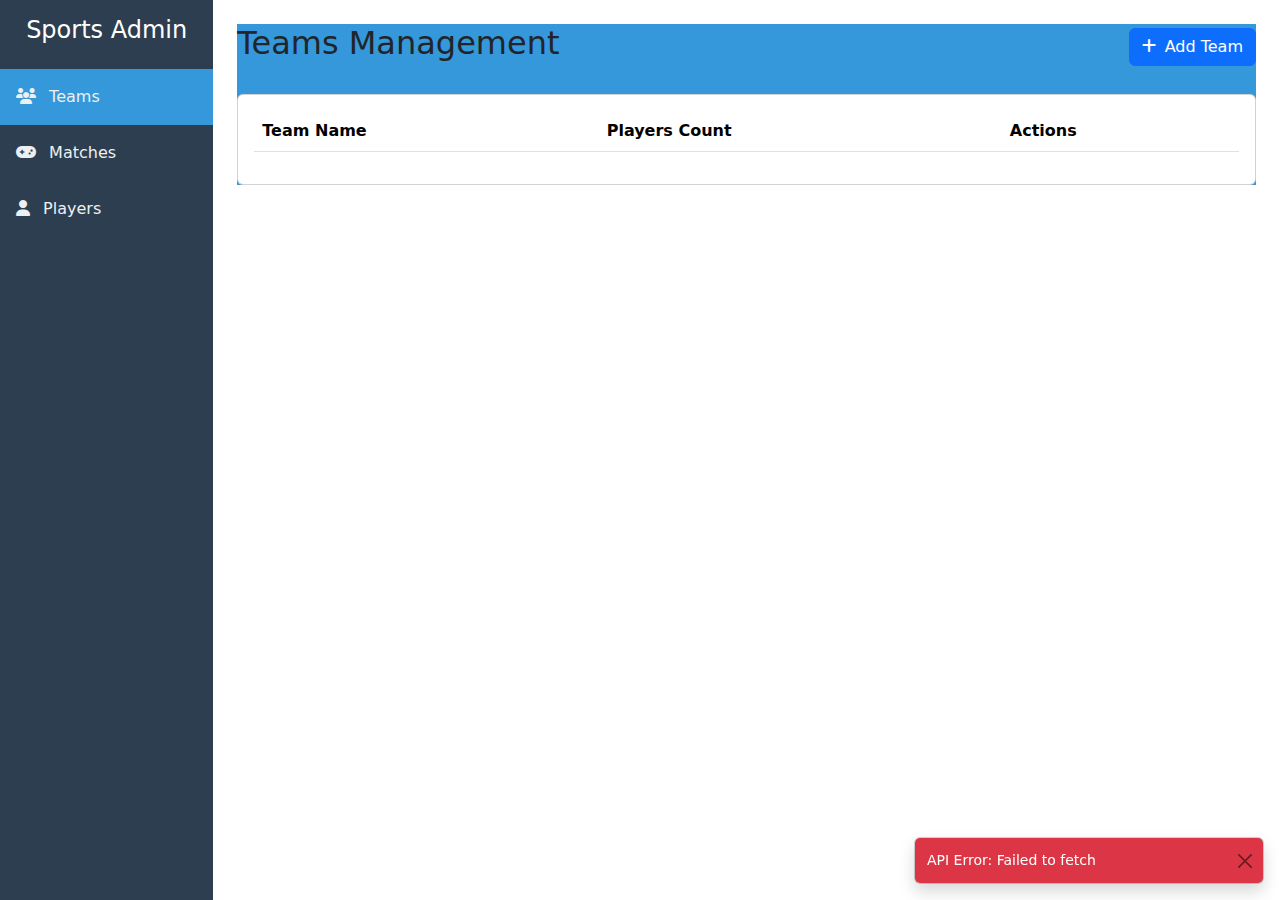
<file: client/admin.html>
<!DOCTYPE html>
<html lang="en">

<head>
    <meta charset="UTF-8">
    <meta name="viewport" content="width=device-width, initial-scale=1.0">
    <title>Sports Admin Dashboard</title>
    <!-- Bootstrap CSS -->
    <link href="https://cdn.jsdelivr.net/npm/bootstrap@5.3.3/dist/css/bootstrap.min.css" rel="stylesheet"
        integrity="sha384-QWTKZyjpPEjISv5WaRU9OFeRpok6YctnYmDr5pNlyT2bRjXh0JMhjY6hW+ALEwIH" crossorigin="anonymous">
    <!-- Font Awesome -->
    <link rel="stylesheet" href="https://cdnjs.cloudflare.com/ajax/libs/font-awesome/6.4.0/css/all.min.css">
    <link rel="stylesheet" href="css/admin.css">
</head>

<body>
    <div class="container-fluid">
        <div class="row">
            <!-- Sidebar -->
            <div class="col-md-2 sidebar p-0">
                <div class="d-flex flex-column">
                    <div class="p-3 text-center">
                        <h4 class="text-white">Sports Admin</h4>
                    </div>
                    <nav class="nav flex-column">
                        <a class="nav-link active p-3" href="#teams" data-bs-toggle="tab">
                            <i class="fas fa-users me-2"></i> Teams
                        </a>
                        <a class="nav-link p-3" href="#matches" data-bs-toggle="tab">
                            <i class="fas fa-gamepad me-2"></i> Matches
                        </a>
                        <a class="nav-link p-3" href="#players" data-bs-toggle="tab">
                            <i class="fas fa-user me-2"></i> Players
                        </a>
                    </nav>
                </div>
            </div>

            <!-- Main Content -->
            <div class="col-md-10 p-4">
                <div class="tab-content">
                    <!-- Teams Section -->
                    <div class="tab-pane fade show active" id="teams">
                        <div class="d-flex justify-content-between align-items-center mb-4">
                            <h2>Teams Management</h2>
                            <button class="btn btn-primary" data-bs-toggle="modal" data-bs-target="#addTeamModal">
                                <i class="fas fa-plus me-2"></i>Add Team
                            </button>
                        </div>
                        <div class="card">
                            <div class="card-body">
                                <div class="table-responsive">
                                    <table class="table table-hover">
                                        <thead>
                                            <tr>
                                                <th>Team Name</th>
                                                <th>Players Count</th>
                                                <th>Actions</th>
                                            </tr>
                                        </thead>
                                        <tbody>
                                            <!-- Team rows will be dynamically added here -->
                                        </tbody>
                                    </table>
                                </div>
                            </div>
                        </div>
                    </div>

                    <!-- Matches Section -->
                    <div class="tab-pane fade" id="matches">
                        <div class="d-flex justify-content-between align-items-center mb-4">
                            <h2>Matches Management</h2>
                            <button class="btn btn-primary" data-bs-toggle="modal" data-bs-target="#addMatchModal">
                                <i class="fas fa-plus me-2"></i>Add Match
                            </button>
                        </div>
                        <div class="card">
                            <div class="card-body">
                                <div class="table-responsive">
                                    <table class="table table-hover">
                                        <thead>
                                            <tr>
                                                <th>Team 1</th>
                                                <th>Team 1</th>
                                                <th>Team 1 Score</th>
                                                <th>Team 2 Score</th>
                                                <th>Date</th>
                                                <th>Status</th>
                                                <th>Actions</th>
                                            </tr>
                                        </thead>
                                        <tbody>
                                            <!-- Match rows will be dynamically added here -->
                                        </tbody>
                                    </table>
                                </div>
                            </div>
                        </div>
                    </div>

                    <!-- Players Section -->
                    <div class="tab-pane fade" id="players">
                        <div class="d-flex justify-content-between align-items-center mb-4">
                            <h2>Players Management</h2>
                            <button class="btn btn-primary" data-bs-toggle="modal" data-bs-target="#addPlayerModal">
                                <i class="fas fa-plus me-2"></i>Add Player
                            </button>
                        </div>
                        <div class="card">
                            <div class="card-body">
                                <div class="table-responsive">
                                    <table class="table table-hover">
                                        <thead>
                                            <tr>
                                                <th>Name</th>
                                                <th>Age</th>
                                                <th>Position</th>
                                                <th>Team</th>
                                                <th>Statistics</th>
                                                <th>Actions</th>
                                            </tr>
                                        </thead>
                                        <tbody>
                                            <!-- Player rows will be dynamically added here -->
                                        </tbody>
                                    </table>
                                </div>
                            </div>
                        </div>
                    </div>
                </div>
            </div>
        </div>
    </div>

    <!-- Add Team Modal -->
    <div class="modal fade" id="addTeamModal" tabindex="-1">
        <div class="modal-dialog">
            <div class="modal-content">
                <div class="modal-header">
                    <h5 class="modal-title">Add New Team</h5>
                    <button type="button" class="btn-close" data-bs-dismiss="modal"></button>
                </div>
                <div class="modal-body">
                    <form id="addTeamForm">
                        <div class="mb-3">
                            <label class="form-label">Team Name</label>
                            <input type="text" name="name" class="form-control" required>
                        </div>

                        <div class="mb-3">
                            <label class="form-label">City</label>
                            <input type="text" name="city" class="form-control" required>
                        </div>
                        <!-- Add more team fields as needed -->
                    </form>
                </div>
                <div class="modal-footer">
                    <button type="button" class="btn btn-secondary" data-bs-dismiss="modal">Close</button>
                    <button type="submit" form="addTeamForm" class="btn btn-primary">Save Team</button>
                </div>
            </div>
        </div>
    </div>

    <!-- Add Player Modal -->
    <div class="modal fade" id="addPlayerModal" tabindex="-1">
        <div class="modal-dialog">
            <div class="modal-content">
                <div class="modal-header">
                    <h5 class="modal-title">Add New Player</h5>
                    <button type="button" class="btn-close" data-bs-dismiss="modal"></button>
                </div>
                <div class="modal-body">
                    <form id="addPlayerForm">
                        <div class="mb-3">
                            <label class="form-label">Name</label>
                            <input type="text" class="form-control" name="name" required>
                        </div>
                        <div class="mb-3">
                            <label class="form-label">Birth</label>
                            <input type="date" class="form-control" name="birth" required>
                        </div>
                        <div class="mb-3">
                            <label class="form-label">Position</label>
                            <select class="form-select" name="position" required>
                                <option value="">Select Position</option>
                                <option value="Goalkeeper">Goalkeeper</option>
                                <option value="Defender">Defender</option>
                                <option value="Midfielder">Midfielder</option>
                                <option value="Forward">Forward</option>
                            </select>
                        </div>
                        <div class="mb-3">
                            <label class="form-label">Appearances</label>
                            <input type="number" class="form-control" name="appearances" min="0" value="0">
                        </div>
                        <div class="mb-3">
                            <label class="form-label">Goals</label>
                            <input type="number" class="form-control" name="goals" min="0" value="0">
                        </div>
                        <div class="mb-3">
                            <label class="form-label">Assists</label>
                            <input type="number" class="form-control" name="assists" min="0" value="0">
                        </div>
                        <div class="mb-3">
                            <label class="form-label">Team</label>
                            <select class="form-select" name="team_id">
                                <option value="">Select Team</option>
                                ${teams.map(team => `<option value="${team.id}">${team.name}</option>`).join('')}
                            </select>
                        </div>

                        <button type="submit" form="addPlayerForm" class="btn btn-primary">Save Player</button>
                    </form>
                </div>
                <div class="modal-footer">
                    Create a new player
                </div>
            </div>
        </div>
    </div>

    <!-- Add Match Modal -->
    <div class="modal fade" id="addMatchModal" tabindex="-1">
        <div class="modal-dialog">
            <div class="modal-content">
                <div class="modal-header">
                    <h5 class="modal-title">Add New Match</h5>
                    <button type="button" class="btn-close" data-bs-dismiss="modal"></button>
                </div>
                <div class="modal-body">
                    <form id="addMatchForm">
                        <div class="mb-3">
                            <label class="form-label">Team 1</label>
                            <select class="form-select" name="team1_id" required>
                                <option value="">Select Team 1</option>
                            </select>
                        </div>
                        <div class="mb-3">
                            <label class="form-label">Team 2</label>
                            <select class="form-select" name="team2_id" required>
                                <option value="">Select Team 2</option>
                            </select>
                        </div>
                        <div class="mb-3">
                            <label class="form-label">Team 1 Score</label>
                            <input type="number" class="form-control" name="score_team1" required min="0" value="0">
                        </div>
                        <div class="mb-3">
                            <label class="form-label">Team 2 Score</label>
                            <input type="number" class="form-control" name="score_team2" required min="0" value="0">
                        </div>
                        <div class="mb-3">
                            <label class="form-label">Start Time</label>
                            <input type="datetime-local" class="form-control" name="start_time">
                        </div>
                        <div class="mb-3">
                            <label class="form-label">Status</label>
                            <select class="form-select" name="status" required>
                                <option value="not_started">Not Started</option>
                                <option value="in_progress">In Progress</option>
                                <option value="completed">Completed</option>
                            </select>
                        </div>
                    </form>
                </div>
                <div class="modal-footer">
                    <button type="button" class="btn btn-secondary" data-bs-dismiss="modal">Close</button>
                    <button type="submit" form="addMatchForm" class="btn btn-primary">Save Match</button>
                </div>
            </div>
        </div>
    </div>

    <!-- Bootstrap JS and dependencies -->
    <script src="https://cdn.jsdelivr.net/npm/bootstrap@5.3.3/dist/js/bootstrap.bundle.min.js"
        integrity="sha384-YvpcrYf0tY3lHB60NNkmXc5s9fDVZLESaAA55NDzOxhy9GkcIdslK1eN7N6jIeHz"
        crossorigin="anonymous"></script>
    <script src="js/main.js"></script>
    <script src="js/admin.js"></script>
</body>

</html>
</file>
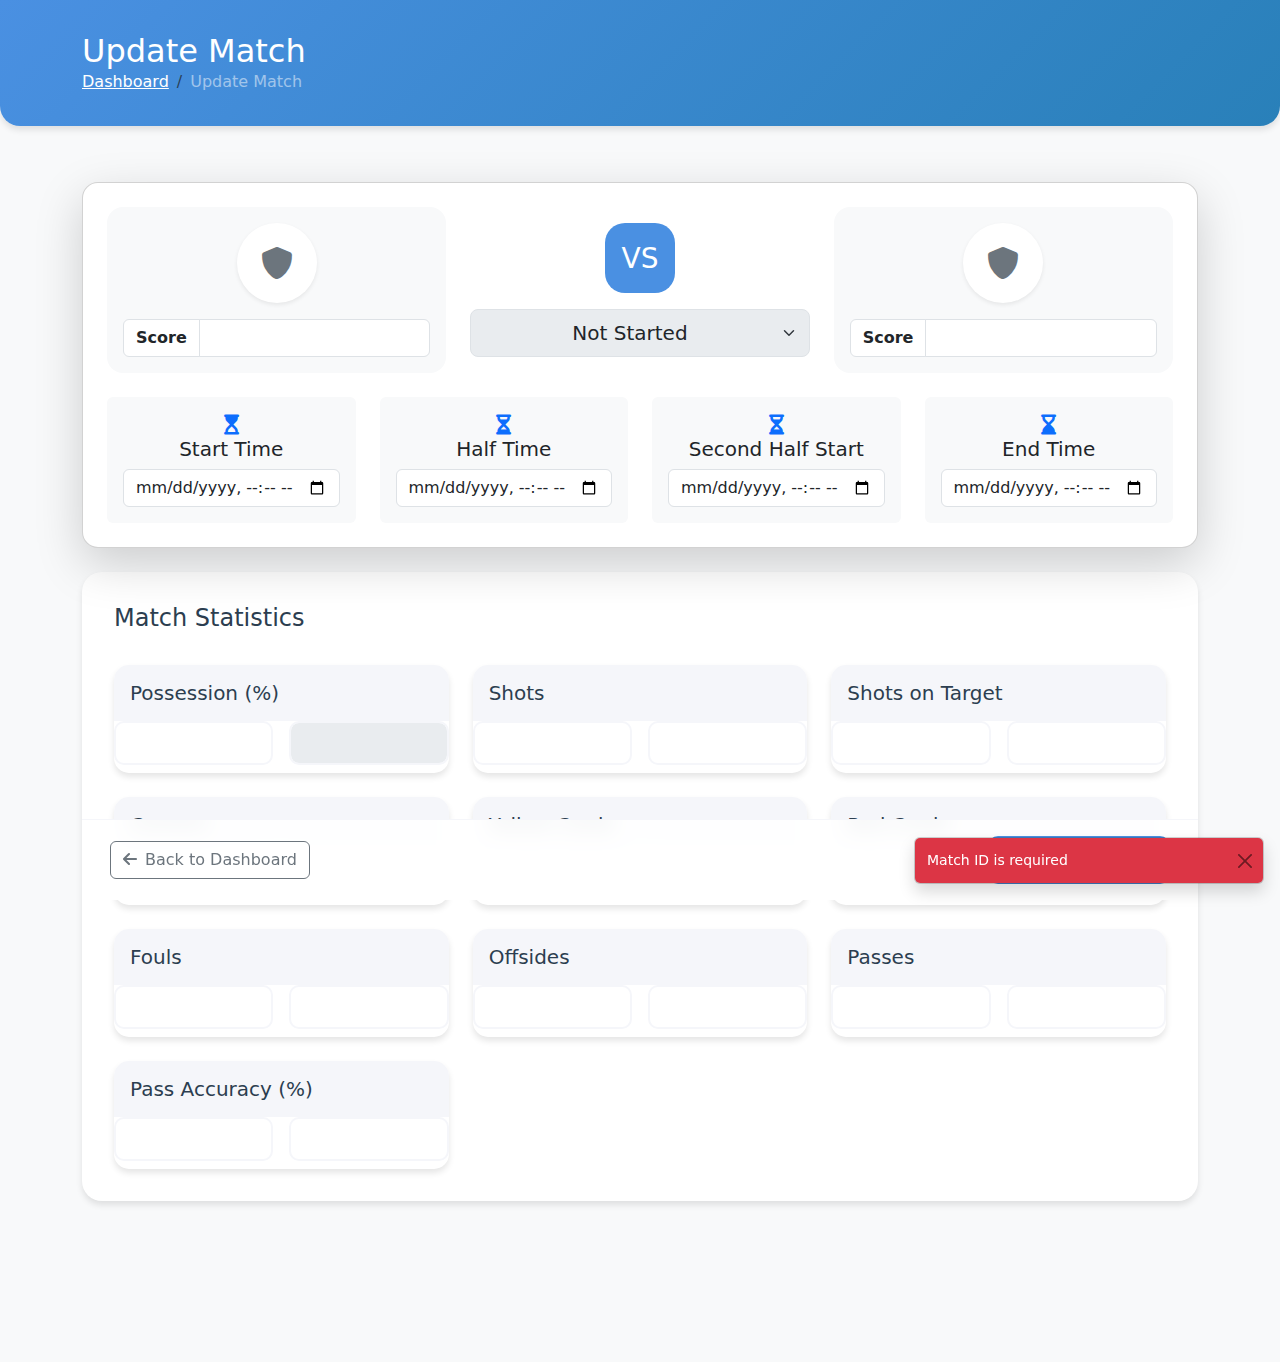
<file: client/update-match.html>
<!DOCTYPE html>
<html lang="en">

<head>
    <meta charset="UTF-8">
    <meta name="viewport" content="width=device-width, initial-scale=1.0">
    <title>Update Match | Admin Panel</title>
    <link href="https://cdn.jsdelivr.net/npm/bootstrap@5.3.0/dist/css/bootstrap.min.css" rel="stylesheet">
    <link href="https://cdnjs.cloudflare.com/ajax/libs/font-awesome/6.0.0/css/all.min.css" rel="stylesheet">
    <link rel="stylesheet" href="css/update-match.css">
</head>

<body>
    <!-- Page Header -->
    <div class="page-header">
        <div class="container">
            <div class="row align-items-center">
                <div class="col">
                    <h2 class="mb-0">Update Match</h2>
                    <nav aria-label="breadcrumb">
                        <ol class="breadcrumb mb-0">
                            <li class="breadcrumb-item"><a href="admin.html" class="text-white">Dashboard</a></li>
                            <li class="breadcrumb-item active text-white-50" aria-current="page">Update Match</li>
                        </ol>
                    </nav>
                </div>
            </div>
        </div>
    </div>

    <div class="container pb-5">
        <form id="updateMatchForm">
            <!-- Match Basic Information -->
            <div class="py-4">
                <div class="card shadow-lg rounded-4 p-4 animate-in">
                    <!-- Teams and Score Section -->
                    <div class="row g-4 mb-4 align-items-center">
                        <!-- Team 1 -->
                        <div class="col-md-4">
                            <div class="text-center p-3 h-100 bg-light rounded-4">
                                <div class="mb-3">
                                    <div class="team-logo-circle mx-auto mb-3 bg-white shadow-sm">
                                        <i class="fas fa-shield-alt fa-2x text-secondary"></i>
                                    </div>
                                    <h3 class="team-name h4 mb-3" id="team1Name"></h3>
                                </div>
                                <div class="input-group justify-content-center">
                                    <span class="input-group-text bg-white fw-bold">Score</span>
                                    <input type="number" class="form-control text-center w-25" id="score_team1" name="score_team1" min="0">
                                </div>
                            </div>
                        </div>

                        <!-- Match Status -->
                        <div class="col-md-4">
                            <div class="text-center">
                                <div class="vs-badge mb-3 mx-auto d-flex align-items-center justify-content-center">
                                    <span class="h3 mb-0 text-white">VS</span>
                                </div>
                                <select class="form-select form-select-lg mb-3 text-center" id="status" name="status" disabled>
                                    <option value="not_started">Not Started</option>
                                    <option value="running">
                                        <span class="text-success">● </span>LIVE
                                    </option>
                                    <option value="half_time">Half Time</option>
                                    <option value="full_time">Full Time</option>
                                </select>
                            </div>
                        </div>

                        <!-- Team 2 -->
                        <div class="col-md-4">
                            <div class="text-center p-3 h-100 bg-light rounded-4">
                                <div class="mb-3">
                                    <div class="team-logo-circle mx-auto mb-3 bg-white shadow-sm">
                                        <i class="fas fa-shield-alt fa-2x text-secondary"></i>
                                    </div>
                                    <h3 class="team-name h4 mb-3" id="team2Name"></h3>
                                </div>
                                <div class="input-group justify-content-center">
                                    <span class="input-group-text bg-white fw-bold">Score</span>
                                    <input type="number" class="form-control text-center w-25" id="score_team2" name="score_team2" min="0">
                                </div>
                            </div>
                        </div>
                    </div>

                    <!-- Timeline Section -->
                    <div class="row g-4">
                        <div class="col-md-3">
                            <div class="card h-100 border-0 bg-light">
                                <div class="card-body text-center">
                                    <i class="fas fa-hourglass-start mb-2 text-primary fa-lg"></i>
                                    <h5 class="card-title">Start Time</h5>
                                    <input type="datetime-local" class="form-control" id="start_time" name="start_time">
                                </div>
                            </div>
                        </div>

                        <div class="col-md-3">
                            <div class="card h-100 border-0 bg-light">
                                <div class="card-body text-center">
                                    <i class="fas fa-hourglass-half mb-2 text-primary fa-lg"></i>
                                    <h5 class="card-title">Half Time</h5>
                                    <input type="datetime-local" class="form-control" id="half_time" name="half_time">
                                </div>
                            </div>
                        </div>

                        <div class="col-md-3">
                            <div class="card h-100 border-0 bg-light">
                                <div class="card-body text-center">
                                    <i class="fas fa-hourglass-half mb-2 text-primary fa-lg"></i>
                                    <h5 class="card-title">Second Half Start</h5>
                                    <input type="datetime-local" class="form-control" id="second_start" name="second_start">
                                </div>
                            </div>
                        </div>

                        <div class="col-md-3">
                            <div class="card h-100 border-0 bg-light">
                                <div class="card-body text-center">
                                    <i class="fas fa-hourglass-end mb-2 text-primary fa-lg"></i>
                                    <h5 class="card-title">End Time</h5>
                                    <input type="datetime-local" class="form-control" id="end_time" name="end_time">
                                </div>
                            </div>
                        </div>
                    </div>
                </div>
            </div>

            <!-- Match Statistics -->
            <div class="stats-section animate-in" style="animation-delay: 0.2s">
                <h4 class="mb-4">Match Statistics</h4>
                <div class="stats-grid">
                    <!-- Stats cards here - same content as before but with updated styling -->
                    <!-- Example of one stat card: -->
                    <div class="stats-card">
                        <div class="card-header">
                            <h5 class="mb-0">Possession (%)</h5>
                        </div>
                        <div class="card-body">
                            <div class="row g-3">
                                <div class="col-6">
                                    <input type="number" class="form-control stat-input" id="possession_team1"
                                        name="possession_team1" min="0" max="100">
                                    <div class="stat-label" id="team1Name-possession"></div>
                                </div>
                                <div class="col-6">
                                    <input type="number" class="form-control stat-input" id="possession_team2"
                                        name="possession_team2" min="0" max="100" disabled>
                                    <div class="stat-label" id="team2Name-possession"></div>
                                </div>
                            </div>
                        </div>
                    </div>
                    <!-- Shots -->
                    <div class="stats-card">
                        <div class="card-header">
                            <h5 class="mb-0">Shots</h5>
                        </div>
                        <div class="card-body">
                            <div class="row g-3">
                                <div class="col-6">
                                    <input type="number" class="form-control stat-input" id="shots_team1"
                                        name="shots_team1" min="0">
                                    <div class="stat-label" id="team1Name-shots"></div>
                                </div>
                                <div class="col-6">
                                    <input type="number" class="form-control stat-input" id="shots_team2"
                                        name="shots_team2" min="0">
                                    <div class="stat-label" id="team2Name-shots"></div>
                                </div>
                            </div>
                        </div>
                    </div>
                    <!-- Shots on Target -->
                    <div class="stats-card">
                        <div class="card-header">
                            <h5 class="mb-0">Shots on Target</h5>
                        </div>
                        <div class="card-body">
                            <div class="row g-3">
                                <div class="col-6">
                                    <input type="number" class="form-control stat-input" id="shots_on_target_team1"
                                        name="shots_on_target_team1" min="0">
                                    <div class="stat-label" id="team1Name-shots-on-target"></div>
                                </div>
                                <div class="col-6">
                                    <input type="number" class="form-control stat-input" id="shots_on_target_team2"
                                        name="shots_on_target_team2" min="0">
                                    <div class="stat-label" id="team2Name-shots-on-target"></div>
                                </div>
                            </div>
                        </div>
                    </div>
                    <!-- Corners -->
                    <div class="stats-card">
                        <div class="card-header">
                            <h5 class="mb-0">Corners</h5>
                        </div>
                        <div class="card-body">
                            <div class="row g-3">
                                <div class="col-6">
                                    <input type="number" class="form-control stat-input" id="corners_team1"
                                        name="corners_team1" min="0">
                                    <div class="stat-label" id="team1Name-corners"></div>
                                </div>
                                <div class="col-6">
                                    <input type="number" class="form-control stat-input" id="corners_team2"
                                        name="corners_team2" min="0">
                                    <div class="stat-label" id="team2Name-corners"></div>
                                </div>
                            </div>
                        </div>
                    </div>
                    <!-- Yellow Cards -->
                    <div class="stats-card">
                        <div class="card-header">
                            <h5 class="mb-0">Yellow Cards</h5>
                        </div>
                        <div class="card-body">
                            <div class="row g-3">
                                <div class="col-6">
                                    <input type="number" class="form-control stat-input" id="yellow_cards_team1"
                                        name="yellow_cards_team1" min="0">
                                    <div class="stat-label" id="team1Name-yellow-cards"></div>
                                </div>
                                <div class="col-6">
                                    <input type="number" class="form-control stat-input" id="yellow_cards_team2"
                                        name="yellow_cards_team2" min="0">
                                    <div class="stat-label" id="team2Name-yellow-cards"></div>
                                </div>
                            </div>
                        </div>
                    </div>
                    <!-- Red Cards -->
                    <div class="stats-card">
                        <div class="card-header">
                            <h5 class="mb-0">Red Cards</h5>
                        </div>
                        <div class="card-body">
                            <div class="row g-3">
                                <div class="col-6">
                                    <input type="number" class="form-control stat-input" id="red_cards_team1"
                                        name="red_cards_team1" min="0">
                                    <div class="stat-label" id="team1Name-red-cards"></div>
                                </div>
                                <div class="col-6">
                                    <input type="number" class="form-control stat-input" id="red_cards_team2"
                                        name="red_cards_team2" min="0">
                                    <div class="stat-label" id="team2Name-red-cards"></div>
                                </div>
                            </div>
                        </div>
                    </div>
                    <!-- Fouls -->
                    <div class="stats-card">
                        <div class="card-header">
                            <h5 class="mb-0">Fouls</h5>
                        </div>
                        <div class="card-body">
                            <div class="row g-3">
                                <div class="col-6">
                                    <input type="number" class="form-control stat-input" id="fouls_team1"
                                        name="fouls_team1" min="0">
                                    <div class="stat-label" id="team1Name-fouls"></div>
                                </div>
                                <div class="col-6">
                                    <input type="number" class="form-control stat-input" id="fouls_team2"
                                        name="fouls_team2" min="0">
                                    <div class="stat-label" id="team2Name-fouls"></div>
                                </div>
                            </div>
                        </div>
                    </div>
                    <!-- Offsides -->
                    <div class="stats-card">
                        <div class="card-header">
                            <h5 class="mb-0">Offsides</h5>
                        </div>
                        <div class="card-body">
                            <div class="row g-3">
                                <div class="col-6">
                                    <input type="number" class="form-control stat-input" id="offsides_team1"
                                        name="offsides_team1" min="0">
                                    <div class="stat-label" id="team1Name-offsides"></div>
                                </div>
                                <div class="col-6">
                                    <input type="number" class="form-control stat-input" id="offsides_team2"
                                        name="offsides_team2" min="0">
                                    <div class="stat-label" id="team2Name-offsides"></div>
                                </div>
                            </div>
                        </div>
                    </div>
                    <!-- Passes -->
                    <div class="stats-card">
                        <div class="card-header">
                            <h5 class="mb-0">Passes</h5>
                        </div>
                        <div class="card-body">
                            <div class="row g-3">
                                <div class="col-6">
                                    <input type="number" class="form-control stat-input" id="passes_team1"
                                        name="passes_team1" min="0">
                                    <div class="stat-label" id="team1Name-passes"></div>
                                </div>
                                <div class="col-6">
                                    <input type="number" class="form-control stat-input" id="passes_team2"
                                        name="passes_team2" min="0">
                                    <div class="stat-label" id="team2Name-passes"></div>
                                </div>
                            </div>
                        </div>
                    </div>
                    <!-- Pass Accuracy -->
                    <div class="stats-card">
                        <div class="card-header">
                            <h5 class="mb-0">Pass Accuracy (%)</h5>
                        </div>
                        <div class="card-body">
                            <div class="row g-3">
                                <div class="col-6">
                                    <input type="number" class="form-control stat-input" id="pass_accuracy_team1"
                                        name="pass_accuracy_team1" min="0" max="100">
                                    <div class="stat-label" id="team1Name-pass-accuracy"></div>
                                </div>
                                <div class="col-6">
                                    <input type="number" class="form-control stat-input" id="pass_accuracy_team2"
                                        name="pass_accuracy_team2" min="0" max="100">
                                    <div class="stat-label" id="team2Name-pass-accuracy"></div>
                                </div>
                            </div>
                        </div>
                    </div>
                </div>
            </div>

            <!-- Action Buttons -->
            <div class="action-buttons">
                <div class="container">
                    <div class="d-flex justify-content-between align-items-center">
                        <a href="admin.html" class="btn btn-outline-secondary">
                            <i class="fas fa-arrow-left me-2"></i>Back to Dashboard
                        </a>
                        <button type="submit" class="btn btn-primary">
                            <i class="fas fa-save me-2"></i>Update Match
                        </button>
                    </div>
                </div>
            </div>
        </form>
    </div>

    <script src="https://cdn.jsdelivr.net/npm/bootstrap@5.3.0/dist/js/bootstrap.bundle.min.js"></script>
    <script src="js/main.js"></script>
    <script src="js/update-match.js"></script>
</body>

</html>
</file>
<file: client/css/admin.css>
.sidebar {
    min-height: 100vh;
    background-color: #2c3e50;
}
.nav-link {
    color: #ecf0f1;
}
.nav-link:hover {
    background-color: #34495e;
    color: #fff;
}
.active {
    background-color: #3498db;
}
.collapse.show {
    background-color: #f8f9fa;
}

.card-text {
    font-weight: 500;
}

/* Animation for collapse */
.collapse {
    transition: all 0.2s ease;
}

/* Rotate chevron icon when expanded */
[aria-expanded="true"] .fa-chevron-down {
    transform: rotate(180deg);
    transition: transform 0.2s ease;
}

[aria-expanded="false"] .fa-chevron-down {
    transform: rotate(0deg);
    transition: transform 0.2s ease;
}
</file>
<file: client/css/update-match.css>
:root {
    --primary-color: #4a90e2;
    --secondary-color: #f5f6fa;
    --success-color: #2ecc71;
    --warning-color: #f1c40f;
    --danger-color: #e74c3c;
    --text-primary: #2c3e50;
    --text-secondary: #7f8c8d;
    --card-shadow: 0 4px 6px rgba(0, 0, 0, 0.1);
    --transition-speed: 0.3s;
}

body {
    background-color: #f8f9fa;
    color: var(--text-primary);
}

.team-logo-circle {
    width: 80px;
    height: 80px;
    border-radius: 50%;
    display: flex;
    align-items: center;
    justify-content: center;
}

.vs-badge {
    width: 70px;
    height: 70px;
    border-radius: 50%;
    background: var(--bs-primary);
}

/* Optional animation for the live status */
@keyframes pulse {
    0% { opacity: 1; }
    50% { opacity: 0.5; }
    100% { opacity: 1; }
}

.status-live {
    animation: pulse 2s infinite;
}

.page-header {
    background: linear-gradient(135deg, var(--primary-color), #2980b9);
    color: white;
    padding: 2rem 0;
    margin-bottom: 2rem;
    border-radius: 0 0 20px 20px;
    box-shadow: var(--card-shadow);
}

.stats-card {
    background: white;
    border-radius: 15px;
    box-shadow: var(--card-shadow);
    transition: all var(--transition-speed) ease;
    border: none;
    overflow: hidden;
}

.stats-card:hover {
    transform: translateY(-5px);
    box-shadow: 0 8px 15px rgba(0, 0, 0, 0.1);
}

.stats-card .card-header {
    background: var(--secondary-color);
    border-bottom: none;
    padding: 1rem;
}

.team-score {
    font-size: 3rem;
    font-weight: bold;
    color: var(--primary-color);
    text-align: center;
    padding: 1rem;
    background: var(--secondary-color);
    border-radius: 10px;
    margin: 1rem 0;
    transition: all var(--transition-speed) ease;
}

.team-score:focus {
    transform: scale(1.05);
    box-shadow: var(--card-shadow);
}

.match-status {
    padding: 0.5rem 1rem;
    border-radius: 20px;
    font-weight: 600;
    text-align: center;
    margin: 1rem 0;
}

.team-name {
    font-size: 1.5rem;
    font-weight: 600;
    color: var(--text-primary);
    text-align: center;
    margin: 1rem 0;
}

.vs-badge {
    background: var(--primary-color);
    color: white;
    padding: 0.5rem 2rem;
    border-radius: 20px;
    font-weight: bold;
    margin: 1rem 0;
    display: inline-block;
}

.stat-input {
    border: 2px solid var(--secondary-color);
    border-radius: 10px;
    padding: 0.5rem;
    transition: all var(--transition-speed) ease;
}

.stat-input:focus {
    border-color: var(--primary-color);
    box-shadow: 0 0 0 0.2rem rgba(74, 144, 226, 0.25);
}

.stat-label {
    color: var(--text-secondary);
    font-size: 0.9rem;
    margin-top: 0.5rem;
}

.action-buttons {
    position: sticky;
    bottom: 0;
    background: rgba(255, 255, 255, 0.9);
    backdrop-filter: blur(10px);
    padding: 1rem;
    border-top: 1px solid var(--secondary-color);
    z-index: 1000;
}

.btn-primary {
    background: var(--primary-color);
    border: none;
    padding: 0.75rem 1.5rem;
    border-radius: 10px;
    transition: all var(--transition-speed) ease;
}

.btn-primary:hover {
    transform: translateY(-2px);
    box-shadow: var(--card-shadow);
}

.stats-section {
    background: white;
    border-radius: 20px;
    padding: 2rem;
    margin-bottom: 2rem;
    box-shadow: var(--card-shadow);
}

.stats-grid {
    display: grid;
    grid-template-columns: repeat(auto-fit, minmax(300px, 1fr));
    gap: 1.5rem;
    margin-top: 2rem;
}



@media (max-width: 768px) {
    .team-score {
        font-size: 2rem;
    }

    .team-name {
        font-size: 1.2rem;
    }

    .stats-section {
        padding: 1rem;
    }

    .page-header {
        padding: 1rem 0;
    }
}

/* Custom animations */
@keyframes fadeIn {
    from { opacity: 0; transform: translateY(20px); }
    to { opacity: 1; transform: translateY(0); }
}

.animate-in {
    animation: fadeIn 0.5s ease forwards;
}

/* Status colors */
.status-not-started { background-color: var(--secondary-color); color: var(--text-secondary); }
.status-in-progress { background-color: var(--warning-color); color: white; }
.status-completed { background-color: var(--success-color); color: white; }
</file>
